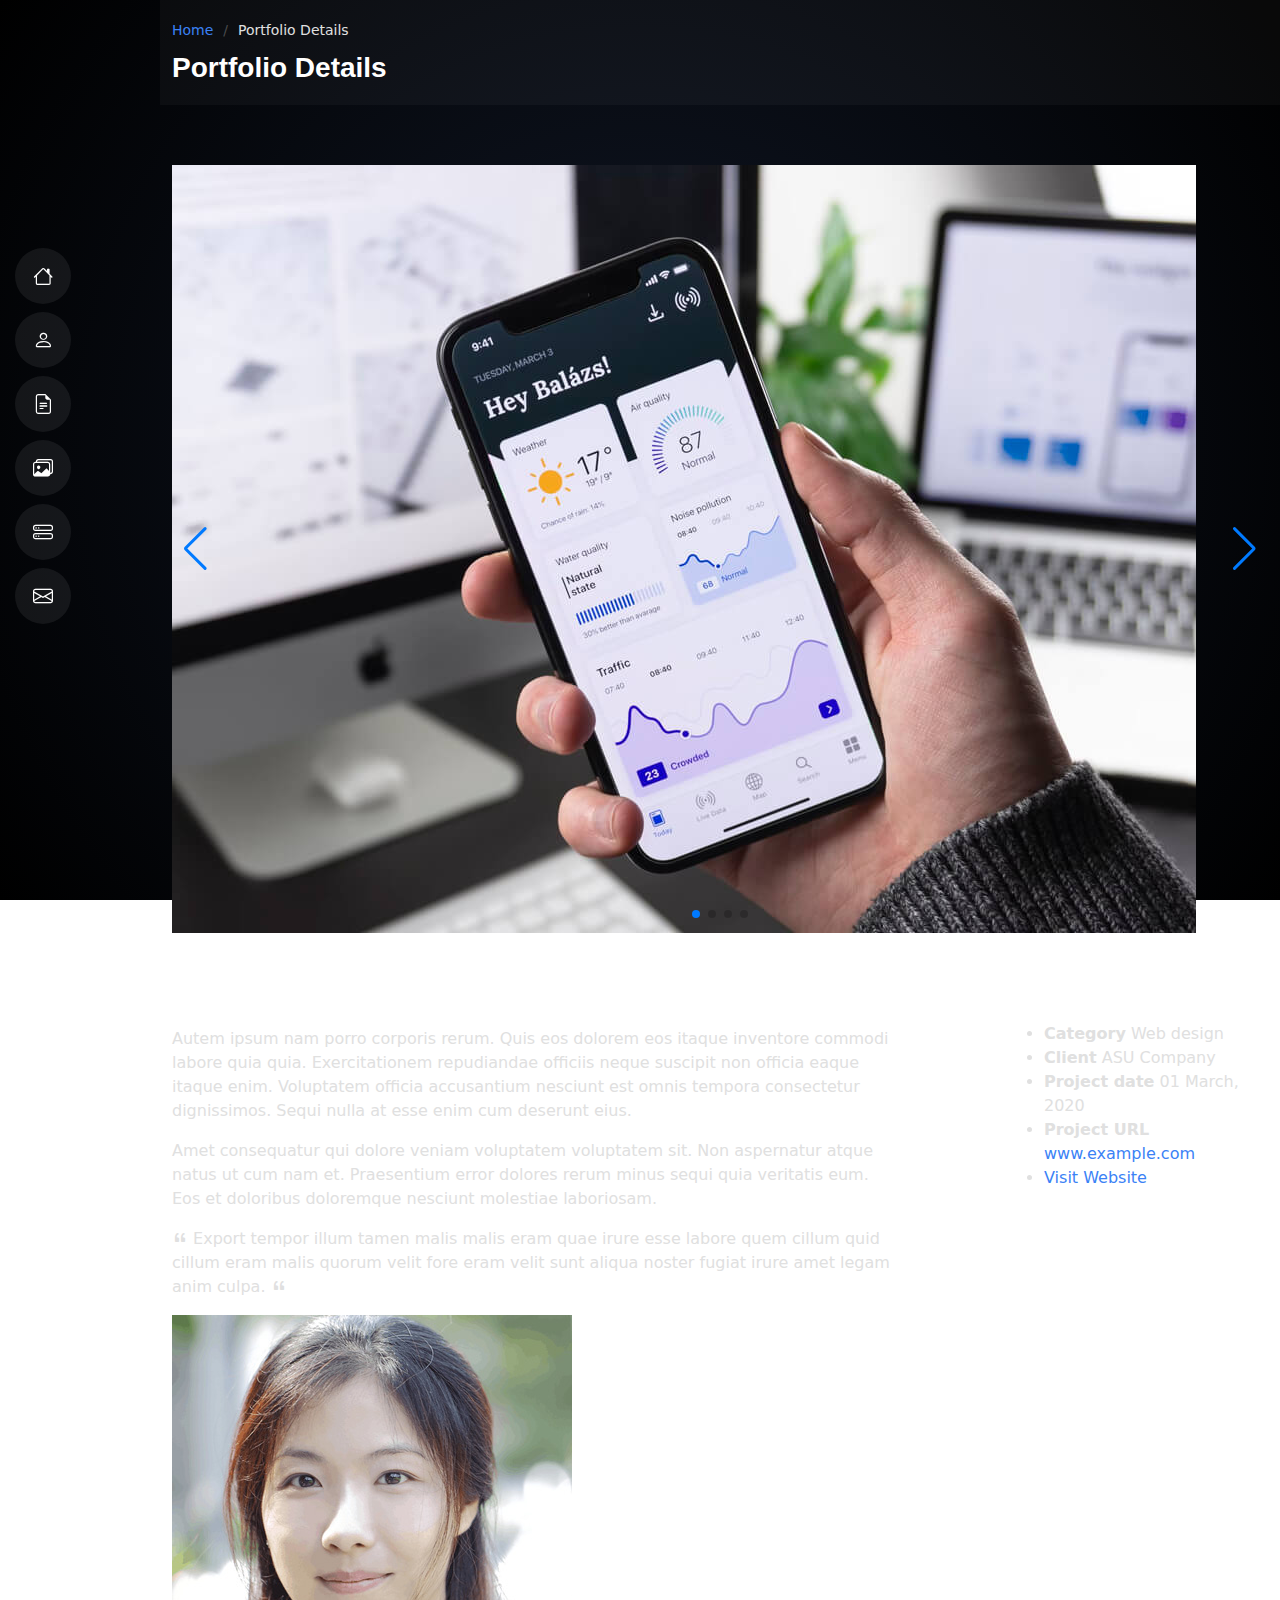
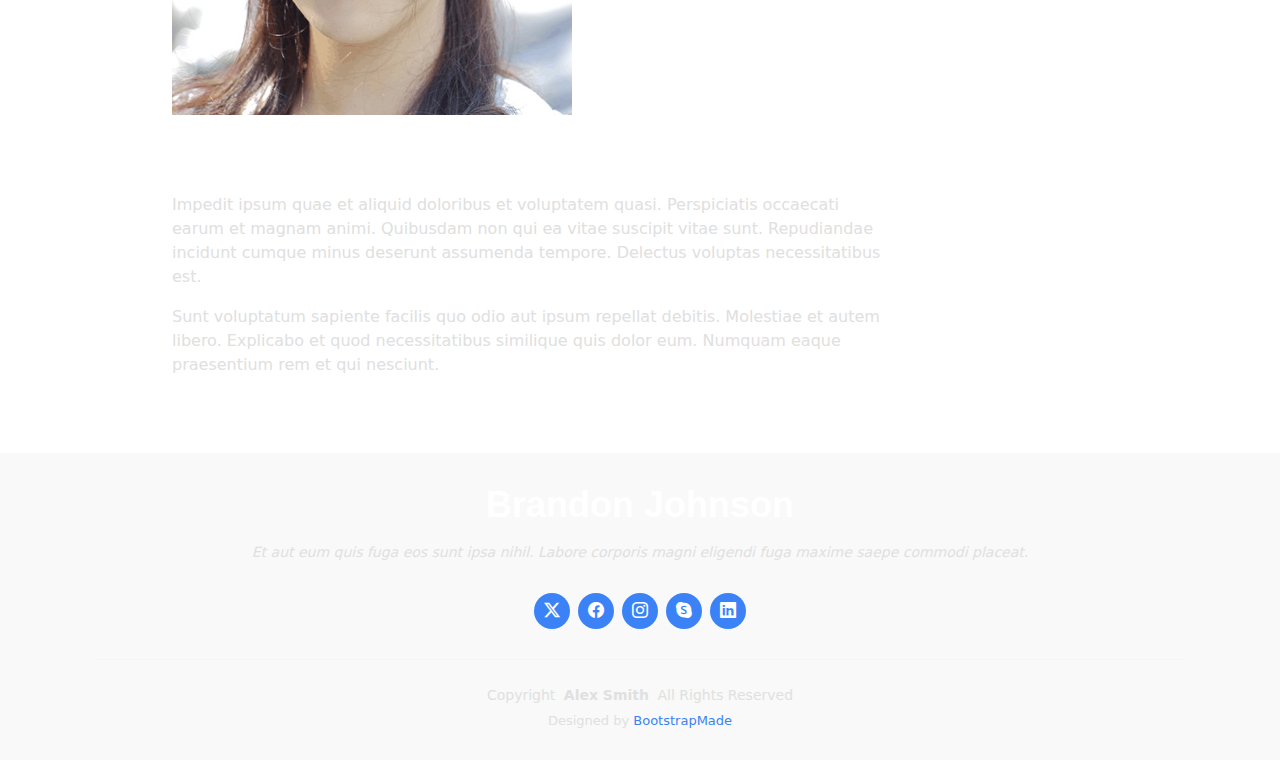
<file: portfolio-details.html>
<!DOCTYPE html>
<html lang="en">

<head>
  <meta charset="utf-8">
  <meta content="width=device-width, initial-scale=1.0" name="viewport">
  <title>Portfolio Details - MyResume Bootstrap Template</title>
  <meta content="" name="description">
  <meta content="" name="keywords">

  <!-- Favicons -->
  <link href="assets/img/favicon.png" rel="icon">
  <link href="assets/img/apple-touch-icon.png" rel="apple-touch-icon">

  <!-- Fonts -->
  <link href="https://fonts.googleapis.com" rel="preconnect">
  <link href="https://fonts.gstatic.com" rel="preconnect" crossorigin>
  <link href="https://fonts.googleapis.com/css2?family=Roboto:ital,wght@0,100;0,300;0,400;0,500;0,700;0,900;1,100;1,300;1,400;1,500;1,700;1,900&family=Poppins:ital,wght@0,100;0,200;0,300;0,400;0,500;0,600;0,700;0,800;0,900;1,100;1,200;1,300;1,400;1,500;1,600;1,700;1,800;1,900&family=Raleway:ital,wght@0,100;0,200;0,300;0,400;0,500;0,600;0,700;0,800;0,900;1,100;1,200;1,300;1,400;1,500;1,600;1,700;1,800;1,900&display=swap" rel="stylesheet">

  <!-- Vendor CSS Files -->
  <link href="assets/vendor/bootstrap/css/bootstrap.min.css" rel="stylesheet">
  <link href="assets/vendor/bootstrap-icons/bootstrap-icons.css" rel="stylesheet">
  <link href="assets/vendor/aos/aos.css" rel="stylesheet">
  <link href="assets/vendor/glightbox/css/glightbox.min.css" rel="stylesheet">
  <link href="assets/vendor/swiper/swiper-bundle.min.css" rel="stylesheet">

  <!-- Main CSS File -->
  <link href="assets/css/main.css" rel="stylesheet">

  <!-- =======================================================
  * Template Name: MyResume
  * Template URL: https://bootstrapmade.com/free-html-bootstrap-template-my-resume/
  * Updated: Jun 29 2024 with Bootstrap v5.3.3
  * Author: BootstrapMade.com
  * License: https://bootstrapmade.com/license/
  ======================================================== -->
</head>

<body class="portfolio-details-page">

  <header id="header" class="header d-flex flex-column justify-content-center">

    <i class="header-toggle d-xl-none bi bi-list"></i>

    <nav id="navmenu" class="navmenu">
      <ul>
        <li><a href="#hero"><i class="bi bi-house navicon"></i><span>Home</span></a></li>
        <li><a href="#about"><i class="bi bi-person navicon"></i><span>About</span></a></li>
        <li><a href="#resume"><i class="bi bi-file-earmark-text navicon"></i><span>Resume</span></a></li>
        <li><a href="#portfolio"><i class="bi bi-images navicon"></i><span>Portfolio</span></a></li>
        <li><a href="#services"><i class="bi bi-hdd-stack navicon"></i><span>Services</span></a></li>
        <li><a href="#contact"><i class="bi bi-envelope navicon"></i><span>Contact</span></a></li>
      </ul>
    </nav>

  </header>

  <main class="main">

    <!-- Page Title -->
    <div class="page-title" data-aos="fade">
      <div class="container">
        <nav class="breadcrumbs">
          <ol>
            <li><a href="index.html">Home</a></li>
            <li class="current">Portfolio Details</li>
          </ol>
        </nav>
        <h1>Portfolio Details</h1>
      </div>
    </div><!-- End Page Title -->

    <!-- Portfolio Details Section -->
    <section id="portfolio-details" class="portfolio-details section">

      <div class="container" data-aos="fade-up">

        <div class="portfolio-details-slider swiper init-swiper">
          <script type="application/json" class="swiper-config">
            {
              "loop": true,
              "speed": 600,
              "autoplay": {
                "delay": 5000
              },
              "slidesPerView": "auto",
              "navigation": {
                "nextEl": ".swiper-button-next",
                "prevEl": ".swiper-button-prev"
              },
              "pagination": {
                "el": ".swiper-pagination",
                "type": "bullets",
                "clickable": true
              }
            }
          </script>
          <div class="swiper-wrapper align-items-center">

            <div class="swiper-slide">
              <img src="assets/img/portfolio/app-1.jpg" alt="">
            </div>

            <div class="swiper-slide">
              <img src="assets/img/portfolio/product-1.jpg" alt="">
            </div>

            <div class="swiper-slide">
              <img src="assets/img/portfolio/branding-1.jpg" alt="">
            </div>

            <div class="swiper-slide">
              <img src="assets/img/portfolio/books-1.jpg" alt="">
            </div>

          </div>
          <div class="swiper-button-prev"></div>
          <div class="swiper-button-next"></div>
          <div class="swiper-pagination"></div>
        </div>

        <div class="row justify-content-between gy-4 mt-4">

          <div class="col-lg-8" data-aos="fade-up">
            <div class="portfolio-description">
              <h2>This is an example of portfolio details</h2>
              <p>
                Autem ipsum nam porro corporis rerum. Quis eos dolorem eos itaque inventore commodi labore quia quia. Exercitationem repudiandae officiis neque suscipit non officia eaque itaque enim. Voluptatem officia accusantium nesciunt est omnis tempora consectetur dignissimos. Sequi nulla at esse enim cum deserunt eius.
              </p>
              <p>
                Amet consequatur qui dolore veniam voluptatem voluptatem sit. Non aspernatur atque natus ut cum nam et. Praesentium error dolores rerum minus sequi quia veritatis eum. Eos et doloribus doloremque nesciunt molestiae laboriosam.
              </p>

              <div class="testimonial-item">
                <p>
                  <i class="bi bi-quote quote-icon-left"></i>
                  <span>Export tempor illum tamen malis malis eram quae irure esse labore quem cillum quid cillum eram malis quorum velit fore eram velit sunt aliqua noster fugiat irure amet legam anim culpa.</span>
                  <i class="bi bi-quote quote-icon-right"></i>
                </p>
                <div>
                  <img src="assets/img/testimonials/testimonials-2.jpg" class="testimonial-img" alt="">
                  <h3>Sara Wilsson</h3>
                  <h4>Designer</h4>
                </div>
              </div>

              <p>
                Impedit ipsum quae et aliquid doloribus et voluptatem quasi. Perspiciatis occaecati earum et magnam animi. Quibusdam non qui ea vitae suscipit vitae sunt. Repudiandae incidunt cumque minus deserunt assumenda tempore. Delectus voluptas necessitatibus est.
              </p>

              <p>
                Sunt voluptatum sapiente facilis quo odio aut ipsum repellat debitis. Molestiae et autem libero. Explicabo et quod necessitatibus similique quis dolor eum. Numquam eaque praesentium rem et qui nesciunt.
              </p>

            </div>
          </div>

          <div class="col-lg-3" data-aos="fade-up" data-aos-delay="100">
            <div class="portfolio-info">
              <h3>Project information</h3>
              <ul>
                <li><strong>Category</strong> Web design</li>
                <li><strong>Client</strong> ASU Company</li>
                <li><strong>Project date</strong> 01 March, 2020</li>
                <li><strong>Project URL</strong> <a href="#">www.example.com</a></li>
                <li><a href="#" class="btn-visit align-self-start">Visit Website</a></li>
              </ul>
            </div>
          </div>

        </div>

      </div>

    </section><!-- /Portfolio Details Section -->

  </main>

  <footer id="footer" class="footer position-relative light-background">
    <div class="container">
      <h3 class="sitename">Brandon Johnson</h3>
      <p>Et aut eum quis fuga eos sunt ipsa nihil. Labore corporis magni eligendi fuga maxime saepe commodi placeat.</p>
      <div class="social-links d-flex justify-content-center">
        <a href=""><i class="bi bi-twitter-x"></i></a>
        <a href=""><i class="bi bi-facebook"></i></a>
        <a href=""><i class="bi bi-instagram"></i></a>
        <a href=""><i class="bi bi-skype"></i></a>
        <a href=""><i class="bi bi-linkedin"></i></a>
      </div>
      <div class="container">
        <div class="copyright">
          <span>Copyright</span> <strong class="px-1 sitename">Alex Smith</strong> <span>All Rights Reserved</span>
        </div>
        <div class="credits">
          <!-- All the links in the footer should remain intact. -->
          <!-- You can delete the links only if you've purchased the pro version. -->
          <!-- Licensing information: https://bootstrapmade.com/license/ -->
          <!-- Purchase the pro version with working PHP/AJAX contact form: [buy-url] -->
          Designed by <a href="https://bootstrapmade.com/">BootstrapMade</a>
        </div>
      </div>
    </div>
  </footer>

  <!-- Scroll Top -->
  <a href="#" id="scroll-top" class="scroll-top d-flex align-items-center justify-content-center"><i class="bi bi-arrow-up-short"></i></a>

  <!-- Preloader -->
  <div id="preloader"></div>

  <!-- Vendor JS Files -->
  <script src="assets/vendor/bootstrap/js/bootstrap.bundle.min.js"></script>
  <script src="assets/vendor/php-email-form/validate.js"></script>
  <script src="assets/vendor/aos/aos.js"></script>
  <script src="assets/vendor/typed.js/typed.umd.js"></script>
  <script src="assets/vendor/purecounter/purecounter_vanilla.js"></script>
  <script src="assets/vendor/waypoints/noframework.waypoints.js"></script>
  <script src="assets/vendor/glightbox/js/glightbox.min.js"></script>
  <script src="assets/vendor/imagesloaded/imagesloaded.pkgd.min.js"></script>
  <script src="assets/vendor/isotope-layout/isotope.pkgd.min.js"></script>
  <script src="assets/vendor/swiper/swiper-bundle.min.js"></script>

  <!-- Main JS File -->
  <script src="assets/js/main.js"></script>

</body>

</html>
</file>
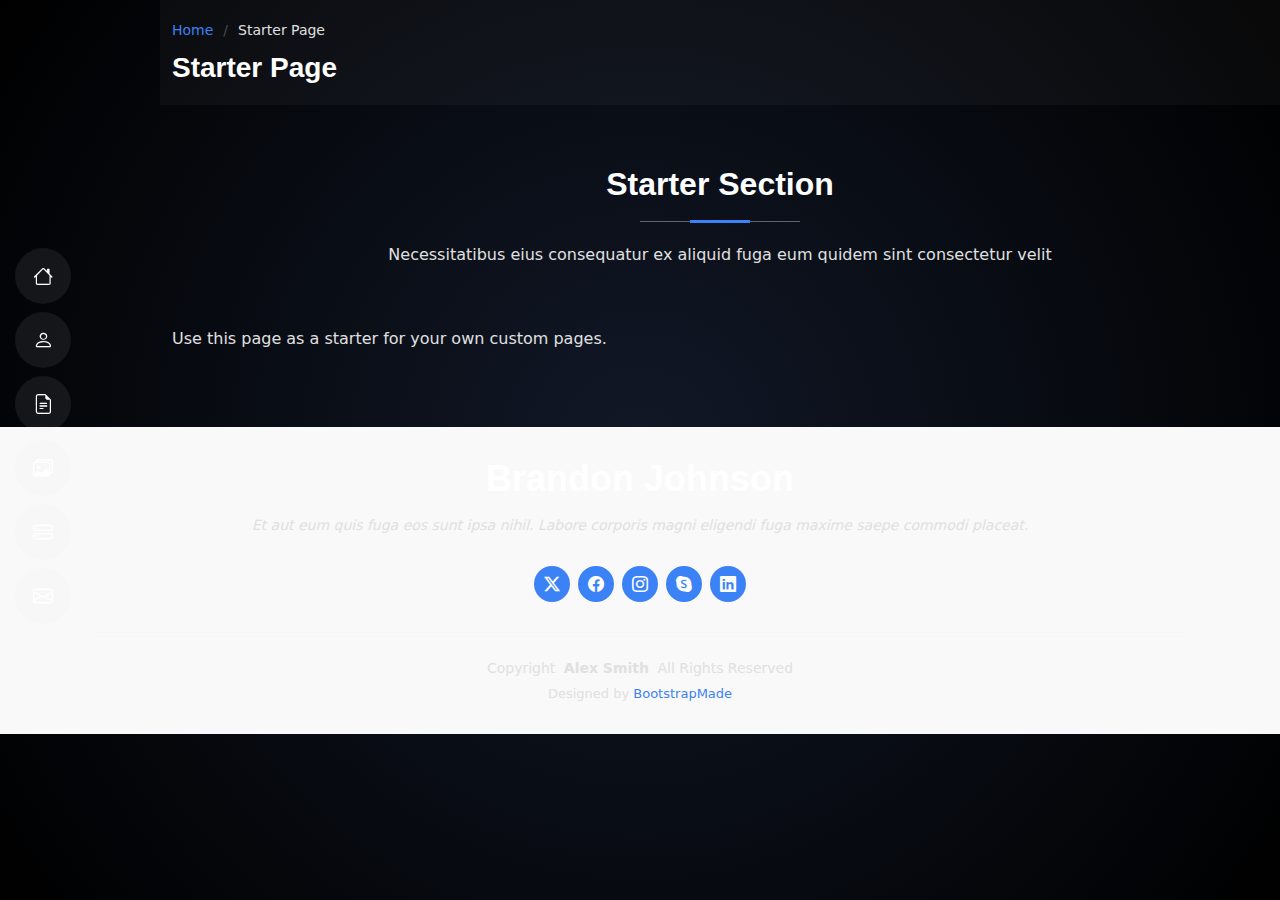
<file: starter-page.html>
<!DOCTYPE html>
<html lang="en">

<head>
  <meta charset="utf-8">
  <meta content="width=device-width, initial-scale=1.0" name="viewport">
  <title>Starter Page - MyResume Bootstrap Template</title>
  <meta content="" name="description">
  <meta content="" name="keywords">

  <!-- Favicons -->
  <link href="assets/img/favicon.png" rel="icon">
  <link href="assets/img/apple-touch-icon.png" rel="apple-touch-icon">

  <!-- Fonts -->
  <link href="https://fonts.googleapis.com" rel="preconnect">
  <link href="https://fonts.gstatic.com" rel="preconnect" crossorigin>
  <link href="https://fonts.googleapis.com/css2?family=Roboto:ital,wght@0,100;0,300;0,400;0,500;0,700;0,900;1,100;1,300;1,400;1,500;1,700;1,900&family=Poppins:ital,wght@0,100;0,200;0,300;0,400;0,500;0,600;0,700;0,800;0,900;1,100;1,200;1,300;1,400;1,500;1,600;1,700;1,800;1,900&family=Raleway:ital,wght@0,100;0,200;0,300;0,400;0,500;0,600;0,700;0,800;0,900;1,100;1,200;1,300;1,400;1,500;1,600;1,700;1,800;1,900&display=swap" rel="stylesheet">

  <!-- Vendor CSS Files -->
  <link href="assets/vendor/bootstrap/css/bootstrap.min.css" rel="stylesheet">
  <link href="assets/vendor/bootstrap-icons/bootstrap-icons.css" rel="stylesheet">
  <link href="assets/vendor/aos/aos.css" rel="stylesheet">
  <link href="assets/vendor/glightbox/css/glightbox.min.css" rel="stylesheet">
  <link href="assets/vendor/swiper/swiper-bundle.min.css" rel="stylesheet">

  <!-- Main CSS File -->
  <link href="assets/css/main.css" rel="stylesheet">

  <!-- =======================================================
  * Template Name: MyResume
  * Template URL: https://bootstrapmade.com/free-html-bootstrap-template-my-resume/
  * Updated: Jun 29 2024 with Bootstrap v5.3.3
  * Author: BootstrapMade.com
  * License: https://bootstrapmade.com/license/
  ======================================================== -->
</head>

<body class="starter-page-page">

  <header id="header" class="header d-flex flex-column justify-content-center">

    <i class="header-toggle d-xl-none bi bi-list"></i>

    <nav id="navmenu" class="navmenu">
      <ul>
        <li><a href="#hero"><i class="bi bi-house navicon"></i><span>Home</span></a></li>
        <li><a href="#about"><i class="bi bi-person navicon"></i><span>About</span></a></li>
        <li><a href="#resume"><i class="bi bi-file-earmark-text navicon"></i><span>Resume</span></a></li>
        <li><a href="#portfolio"><i class="bi bi-images navicon"></i><span>Portfolio</span></a></li>
        <li><a href="#services"><i class="bi bi-hdd-stack navicon"></i><span>Services</span></a></li>
        <li><a href="#contact"><i class="bi bi-envelope navicon"></i><span>Contact</span></a></li>
      </ul>
    </nav>

  </header>

  <main class="main">

    <!-- Page Title -->
    <div class="page-title" data-aos="fade">
      <div class="container">
        <nav class="breadcrumbs">
          <ol>
            <li><a href="index.html">Home</a></li>
            <li class="current">Starter Page</li>
          </ol>
        </nav>
        <h1>Starter Page</h1>
      </div>
    </div><!-- End Page Title -->

    <!-- Starter Section Section -->
    <section id="starter-section" class="starter-section section">

      <!-- Section Title -->
      <div class="container section-title" data-aos="fade-up">
        <h2>Starter Section</h2>
        <p>Necessitatibus eius consequatur ex aliquid fuga eum quidem sint consectetur velit</p>
      </div><!-- End Section Title -->

      <div class="container" data-aos="fade-up">
        <p>Use this page as a starter for your own custom pages.</p>
      </div>

    </section><!-- /Starter Section Section -->

  </main>

  <footer id="footer" class="footer position-relative light-background">
    <div class="container">
      <h3 class="sitename">Brandon Johnson</h3>
      <p>Et aut eum quis fuga eos sunt ipsa nihil. Labore corporis magni eligendi fuga maxime saepe commodi placeat.</p>
      <div class="social-links d-flex justify-content-center">
        <a href=""><i class="bi bi-twitter-x"></i></a>
        <a href=""><i class="bi bi-facebook"></i></a>
        <a href=""><i class="bi bi-instagram"></i></a>
        <a href=""><i class="bi bi-skype"></i></a>
        <a href=""><i class="bi bi-linkedin"></i></a>
      </div>
      <div class="container">
        <div class="copyright">
          <span>Copyright</span> <strong class="px-1 sitename">Alex Smith</strong> <span>All Rights Reserved</span>
        </div>
        <div class="credits">
          <!-- All the links in the footer should remain intact. -->
          <!-- You can delete the links only if you've purchased the pro version. -->
          <!-- Licensing information: https://bootstrapmade.com/license/ -->
          <!-- Purchase the pro version with working PHP/AJAX contact form: [buy-url] -->
          Designed by <a href="https://bootstrapmade.com/">BootstrapMade</a>
        </div>
      </div>
    </div>
  </footer>

  <!-- Scroll Top -->
  <a href="#" id="scroll-top" class="scroll-top d-flex align-items-center justify-content-center"><i class="bi bi-arrow-up-short"></i></a>

  <!-- Preloader -->
  <div id="preloader"></div>

  <!-- Vendor JS Files -->
  <script src="assets/vendor/bootstrap/js/bootstrap.bundle.min.js"></script>
  <script src="assets/vendor/php-email-form/validate.js"></script>
  <script src="assets/vendor/aos/aos.js"></script>
  <script src="assets/vendor/typed.js/typed.umd.js"></script>
  <script src="assets/vendor/purecounter/purecounter_vanilla.js"></script>
  <script src="assets/vendor/waypoints/noframework.waypoints.js"></script>
  <script src="assets/vendor/glightbox/js/glightbox.min.js"></script>
  <script src="assets/vendor/imagesloaded/imagesloaded.pkgd.min.js"></script>
  <script src="assets/vendor/isotope-layout/isotope.pkgd.min.js"></script>
  <script src="assets/vendor/swiper/swiper-bundle.min.js"></script>

  <!-- Main JS File -->
  <script src="assets/js/main.js"></script>

</body>

</html>
</file>
<file: assets/css/main.css>
/**
* Template Name: MyResume
* Template URL: https://bootstrapmade.com/free-html-bootstrap-template-my-resume/
* Updated: Jun 29 2024 with Bootstrap v5.3.3
* Author: BootstrapMade.com
* License: https://bootstrapmade.com/license/
*/

/*--------------------------------------------------------------
# Font & Color Variables
# Help: https://bootstrapmade.com/color-system/
--------------------------------------------------------------*/
/* Fonts */
:root {
  --default-font: "Fira Sans", system-ui, -apple-system, "Segoe UI", Roboto,
    "Helvetica Neue", Arial, sans-serif;
  --heading-font: "Lexend", sans-serif;
  --nav-font: "Fira Sans", sans-serif;
}

/* Global Colors - The following color variables are used throughout the website. Updating them here will change the color scheme of the entire website */
/* Global Colors (Tema PowerLink2) */
:root {
  --background-color: #1a1e22; /* Gris oscuro y agradable para el fondo */
  --default-color: #e0e0e0; /* Color de texto claro (casi blanco) */
  --heading-color: #ffffff; /* Color de encabezados (blanco puro) */
  --accent-color: #3b82f6; /* El azul que querías conservar */
  --surface-color: #2c3238; /* Un gris un poco más claro para las 'tarjetas' o 'cajas' */
  --contrast-color: #ffffff; /* Se mantiene blanco (para texto sobre botones azules) */
  --yellow-accent: #ffc107; /* Amarillo "eléctrico" para detalles */
}

/* Nav Menu Colors - The following color variables are used specifically for the navigation menu. They are separate from the global colors to allow for more customization options */
:root {
  --nav-color: #45505b; /* The default color of the main navmenu links */
  --nav-hover-color: #3b82f6; /* Applied to main navmenu links when they are hovered over or active */
  --nav-mobile-background-color: #ffffff; /* Used as the background color for mobile navigation menu */
  --nav-dropdown-background-color: #ffffff; /* Used as the background color for dropdown items that appear when hovering over primary navigation items */
  --nav-dropdown-color: #212529; /* Used for navigation links of the dropdown items in the navigation menu. */
  --nav-dropdown-hover-color: #3b82f6; /* Similar to --nav-hover-color, this color is applied to dropdown navigation links when they are hovered over. */
}

/* Color Presets - These classes override global colors when applied to any section or element, providing reuse of the sam color scheme. */

.light-background {
  --background-color: #f9f9f9;
  --surface-color: #ffffff;
}

.dark-background {
  --background-color: #060606;
  --default-color: #ffffff;
  --heading-color: #ffffff;
  --surface-color: #252525;
  --contrast-color: #ffffff;
}

/* Smooth scroll */
:root {
  scroll-behavior: smooth;
}

/*--------------------------------------------------------------
# General Styling & Shared Classes
--------------------------------------------------------------*/
body {
  color: var(--default-color);
  background-color: var(--background-color);
  font-family: var(--default-font);
}

a {
  color: var(--accent-color);
  text-decoration: none;
  transition: 0.3s;
}

a:hover {
  color: color-mix(in srgb, var(--accent-color), transparent 25%);
  text-decoration: none;
}

h1,
h2,
h3,
h4,
h5,
h6 {
  color: var(--heading-color);
  font-family: var(--heading-font);
}

/* PHP Email Form Messages
------------------------------*/
.php-email-form .error-message {
  display: none;
  background: #df1529;
  color: #ffffff;
  text-align: left;
  padding: 15px;
  margin-bottom: 24px;
  font-weight: 600;
}

.php-email-form .sent-message {
  display: none;
  color: #ffffff;
  background: #059652;
  text-align: center;
  padding: 15px;
  margin-bottom: 24px;
  font-weight: 600;
}

.php-email-form .loading {
  display: none;
  background: var(--surface-color);
  text-align: center;
  padding: 15px;
  margin-bottom: 24px;
}

.php-email-form .loading:before {
  content: "";
  display: inline-block;
  border-radius: 50%;
  width: 24px;
  height: 24px;
  margin: 0 10px -6px 0;
  border: 3px solid var(--accent-color);
  border-top-color: var(--surface-color);
  animation: php-email-form-loading 1s linear infinite;
}

@keyframes php-email-form-loading {
  0% {
    transform: rotate(0deg);
  }

  100% {
    transform: rotate(360deg);
  }
}

/*--------------------------------------------------------------
# Global Header
--------------------------------------------------------------*/
.header {
  color: var(--default-color);
  position: fixed;
  top: 0;
  left: 0;
  bottom: 0;
  padding: 0 15px;
  transition: all ease-in-out 0.3s;
  overflow-y: auto;
  z-index: 997;
  min-width: 200px;
}

@media (max-width: 1199px) {
  .header {
    /* 1. Configuración Base (Sin fondo ni filtros aquí para no romper el botón) */
    background: transparent !important;
    border: none !important;
    box-shadow: none !important;

    /* 2. Posicionamiento (Funcionalidad) */
    width: 300px;
    left: -100%;
    transition: left 0.3s ease-in-out;
    z-index: 9997;
    overflow-y: auto; /* Permitir scroll si el menú es muy largo */
  }

  /* 3. CAPA DE VIDRIO (El truco: aplicamos el diseño a un elemento virtual detrás) */
  .header::before {
    content: "";
    position: absolute;
    top: 0;
    left: 0;
    right: 0;
    bottom: 0;
    z-index: -1; /* Se coloca detrás del texto */

    /* ESTILO VISUAL (Aquí configuramos tu diseño de vidrio oscuro) */
    backdrop-filter: blur(15px); /* El desenfoque real */
    -webkit-backdrop-filter: blur(15px); /* Soporte Safari */
    border-right: 1px solid rgba(255, 255, 255, 0.1); /* Borde sutil */
  }

  /* Cuando el menú se activa */
  .header.header-show {
    left: 0;
  }
}

@media (min-width: 1200px) and (max-width: 1600px) {
  .header ~ main {
    margin-left: 160px;
  }

  .header ~ main .hero {
    margin-left: -160px;
    width: 100vw;
  }
}

.header.header-show {
  left: 0;
}

.header .header-toggle {
  color: var(--contrast-color);
  background-color: var(--accent-color);
  font-size: 22px;
  display: flex;
  align-items: center;
  justify-content: center;
  width: 40px;
  height: 40px;
  border-radius: 50%;
  cursor: pointer;
  position: fixed;
  top: 15px;
  right: 15px;
  z-index: 9999;
  transition: background-color 0.3s;
}

.header .header-toggle:hover {
  color: var(--contrast-color);
  background-color: color-mix(in srgb, var(--accent-color) 90%, white 15%);
}

/*--------------------------------------------------------------
# Navigation Menu
--------------------------------------------------------------*/
.navmenu {
  padding: 0;
  z-index: 9997;
}

.navmenu ul {
  list-style: none;
  padding: 0 0 20px 0;
  margin: 0;
  width: 140px;
}

.navmenu a,
.navmenu a:focus {
  color: var(--contrast-color);
  font-family: var(--nav-font);
  display: flex;
  align-items: center;
  padding: 10px 18px;
  margin-bottom: 8px;
  font-size: 15px;
  border-radius: 50px;
  background: color-mix(in srgb, var(--default-color), transparent 92%);
  height: 56px;
  width: 100%;
  overflow: hidden;
  transition: 0.3s;
}

.navmenu a i,
.navmenu a:focus i {
  font-size: 20px;
}

.navmenu a span,
.navmenu a:focus span {
  padding: 0 5px 0 7px;
}

@media (min-width: 992px) {
  .navmenu a,
  .navmenu a:focus {
    max-width: 56px;
  }

  .navmenu a span,
  .navmenu a:focus span {
    display: none;
  }
}

.navmenu a:hover,
.navmenu .active,
.navmenu .active:focus,
.navmenu li:hover > a {
  color: var(--contrast-color);
  background: var(--nav-hover-color);
}

.navmenu a:hover,
.navmenu li:hover > a {
  max-width: 100%;
  color: var(--contrast-color);
}

.navmenu a:hover span,
.navmenu li:hover > a span {
  display: block;
}

/*--------------------------------------------------------------
# Global Footer
--------------------------------------------------------------*/
.footer {
  color: var(--default-color);
  background-color: var(--background-color);
  font-size: 14px;
  text-align: center;
  padding: 30px 0;
  position: relative;
}

.footer h3 {
  font-size: 36px;
  font-weight: 700;
  position: relative;
  padding: 0;
  margin: 0 0 15px 0;
}

.footer p {
  font-size: 15;
  font-style: italic;
  padding: 0;
  margin: 0 0 30px 0;
}

.footer .social-links {
  margin: 0 0 30px 0;
}

.footer .social-links a {
  font-size: 16px;
  display: flex;
  align-items: center;
  justify-content: center;
  background: var(--accent-color);
  color: var(--contrast-color);
  line-height: 1;
  margin: 0 4px;
  border-radius: 50%;
  text-align: center;
  width: 36px;
  height: 36px;
  transition: 0.3s;
}

.footer .social-links a:hover {
  background: color-mix(in srgb, var(--accent-color), transparent 20%);
  text-decoration: none;
}

.footer .copyright {
  padding-top: 25px;
  border-top: 1px solid
    color-mix(in srgb, var(--default-color), transparent 90%);
}

.footer .credits {
  font-size: 13px;
  padding-top: 5px;
}

/*--------------------------------------------------------------
# Preloader
--------------------------------------------------------------*/
#preloader {
  position: fixed;
  inset: 0;
  z-index: 999999;
  overflow: hidden;
  background: var(--background-color);
  transition: all 0.6s ease-out;
}

#preloader:before {
  content: "";
  position: fixed;
  top: calc(50% - 30px);
  left: calc(50% - 30px);
  border: 6px solid #ffffff;
  border-color: var(--accent-color) transparent var(--accent-color) transparent;
  border-radius: 50%;
  width: 60px;
  height: 60px;
  animation: animate-preloader 1.5s linear infinite;
}

@keyframes animate-preloader {
  0% {
    transform: rotate(0deg);
  }

  100% {
    transform: rotate(360deg);
  }
}

/*--------------------------------------------------------------
# Scroll Top Button
--------------------------------------------------------------*/
.scroll-top {
  position: fixed;
  visibility: hidden;
  opacity: 0;
  right: 15px;
  bottom: -15px;
  z-index: 99999;
  background-color: var(--accent-color);
  width: 44px;
  height: 44px;
  border-radius: 50px;
  transition: all 0.4s;
}

.scroll-top i {
  font-size: 24px;
  color: var(--contrast-color);
  line-height: 0;
}

.scroll-top:hover {
  background-color: color-mix(in srgb, var(--accent-color), transparent 20%);
  color: var(--contrast-color);
}

.scroll-top.active {
  visibility: visible;
  opacity: 1;
  bottom: 15px;
}

/*--------------------------------------------------------------
# Disable aos animation delay on mobile devices
--------------------------------------------------------------*/
@media screen and (max-width: 768px) {
  [data-aos-delay] {
    transition-delay: 0 !important;
  }
}

/*--------------------------------------------------------------
# Global Page Titles & Breadcrumbs
--------------------------------------------------------------*/
.page-title {
  --background-color: color-mix(in srgb, var(--default-color), transparent 96%);
  color: var(--default-color);
  background-color: var(--background-color);
  padding: 20px 0;
  position: relative;
}

.page-title h1 {
  font-size: 28px;
  font-weight: 700;
  margin: 0;
}

.page-title .breadcrumbs ol {
  display: flex;
  flex-wrap: wrap;
  list-style: none;
  padding: 0 0 10px 0;
  margin: 0;
  font-size: 14px;
  font-weight: 400;
}

.page-title .breadcrumbs ol li + li {
  padding-left: 10px;
}

.page-title .breadcrumbs ol li + li::before {
  content: "/";
  display: inline-block;
  padding-right: 10px;
  color: color-mix(in srgb, var(--default-color), transparent 70%);
}

/*--------------------------------------------------------------
# Global Sections
--------------------------------------------------------------*/
section,
.section {
  color: var(--default-color);
  background-color: var(--background-color);
  padding: 60px 0;
  overflow: clip;
}

/*--------------------------------------------------------------
# Global Section Titles
--------------------------------------------------------------*/
.section-title {
  text-align: center;
  padding-bottom: 60px;
  position: relative;
}

.section-title h2 {
  font-size: 32px;
  font-weight: 700;
  margin-bottom: 20px;
  padding-bottom: 20px;
  position: relative;
}

.section-title h2:before {
  content: "";
  position: absolute;
  display: block;
  width: 160px;
  height: 1px;
  background: color-mix(in srgb, var(--default-color), transparent 60%);
  left: 0;
  right: 0;
  bottom: 1px;
  margin: auto;
}

.section-title h2::after {
  content: "";
  position: absolute;
  display: block;
  width: 60px;
  height: 3px;
  background: var(--accent-color);
  left: 0;
  right: 0;
  bottom: 0;
  margin: auto;
}

.section-title p {
  margin-bottom: 0;
}

/*--------------------------------------------------------------
# Hero Section
--------------------------------------------------------------*/
.hero {
  width: 100%;
  min-height: 100vh;
  position: relative;
  padding: 80px 0;
  display: flex;
  align-items: center;
  justify-content: center;
}

.hero img {
  position: absolute;
  inset: 0;
  display: block;
  width: 100%;
  height: 100%;
  object-fit: cover;
  z-index: 1;
}

.hero:before {
  content: "";
  position: absolute;
  inset: 0;
  z-index: 2;
}

.hero .container {
  position: relative;
  z-index: 3;
}

.hero h2 {
  margin: 0;
  font-size: 64px;
  font-weight: 700;
}

.hero p {
  margin: 5px 0 0 0;
  font-size: 26px;
}

.hero p span {
  letter-spacing: 1px;
  border-bottom: 2px solid var(--yellow-accent);
}

.hero .social-links {
  margin-top: 25px;
}

.hero .social-links a {
  font-size: 20px;
  display: inline-block;
  color: color-mix(in srgb, var(--default-color), transparent 30%);
  line-height: 1;
  margin-right: 20px;
  transition: 0.3s;
}

.hero .social-links a:hover {
  color: var(--accent-color);
}

@media (max-width: 768px) {
  .hero h2 {
    font-size: 32px;
  }

  .hero p {
    font-size: 20px;
  }
}

/*--------------------------------------------------------------
# About Section
--------------------------------------------------------------*/
.about .content h2 {
  font-weight: 700;
  font-size: 24px;
}

.about .content ul {
  list-style: none;
  padding: 0;
}

.about .content ul li {
  margin-bottom: 20px;
  display: flex;
  align-items: center;
}

.about .content ul strong {
  margin-right: 10px;
}

.about .content ul i {
  font-size: 16px;
  margin-right: 5px;
  color: var(--accent-color);
  line-height: 0;
}

/*--------------------------------------------------------------
# Portfolio Section
--------------------------------------------------------------*/
.portfolio .portfolio-filters {
  padding: 0;
  margin: 0 auto 20px auto;
  list-style: none;
  text-align: center;
}

.portfolio .portfolio-filters li {
  cursor: pointer;
  display: inline-block;
  padding: 8px 20px 10px 20px;
  margin: 0;
  font-size: 15px;
  font-weight: 500;
  line-height: 1;
  margin-bottom: 5px;
  border-radius: 50px;
  transition: all 0.3s ease-in-out;
  font-family: var(--heading-font);
}

.portfolio .portfolio-filters li:hover,
.portfolio .portfolio-filters li.filter-active {
  color: var(--contrast-color);
  background-color: var(--accent-color);
}

.portfolio .portfolio-filters li:first-child {
  margin-left: 0;
}

.portfolio .portfolio-filters li:last-child {
  margin-right: 0;
}

@media (max-width: 575px) {
  .portfolio .portfolio-filters li {
    font-size: 14px;
    margin: 0 0 10px 0;
  }
}

.portfolio .portfolio-item {
  position: relative;
  overflow: hidden;
}

.portfolio .portfolio-item .portfolio-info {
  opacity: 0;
  position: absolute;
  left: 12px;
  right: 12px;
  bottom: -100%;
  z-index: 3;
  transition: all ease-in-out 0.5s;
  background: color-mix(in srgb, var(--background-color), transparent 10%);
  padding: 15px;
}

.portfolio .portfolio-item .portfolio-info h4 {
  font-size: 18px;
  font-weight: 600;
  padding-right: 50px;
}

.portfolio .portfolio-item .portfolio-info p {
  color: color-mix(in srgb, var(--default-color), transparent 30%);
  font-size: 14px;
  margin-bottom: 0;
  padding-right: 50px;
}

.portfolio .portfolio-item .portfolio-info .preview-link,
.portfolio .portfolio-item .portfolio-info .details-link {
  position: absolute;
  right: 50px;
  font-size: 24px;
  top: calc(50% - 14px);
  color: color-mix(in srgb, var(--default-color), transparent 30%);
  transition: 0.3s;
  line-height: 0;
}

.portfolio .portfolio-item .portfolio-info .preview-link:hover,
.portfolio .portfolio-item .portfolio-info .details-link:hover {
  color: var(--accent-color);
}

.portfolio .portfolio-item .portfolio-info .details-link {
  right: 14px;
  font-size: 28px;
}

.portfolio .portfolio-item:hover .portfolio-info {
  opacity: 1;
  bottom: 0;
}

/*--------------------------------------------------------------
# Services Section
--------------------------------------------------------------*/
.services .service-item {
  background-color: var(--surface-color);
  box-shadow: 0px 5px 90px 0px rgba(0, 0, 0, 0.1);
  height: 100%;
  padding: 60px 30px;
  text-align: center;
  transition: 0.3s;
  border-radius: 5px;
}

.services .service-item .icon {
  margin: 0 auto;
  width: 100px;
  height: 100px;
  display: flex;
  align-items: center;
  justify-content: center;
  transition: ease-in-out 0.3s;
  position: relative;
}

.services .service-item .icon i {
  font-size: 36px;
  transition: 0.5s;
  position: relative;
}

.services .service-item .icon svg {
  position: absolute;
  top: 0;
  left: 0;
}

.services .service-item .icon svg path {
  transition: 0.5s;
  fill: color-mix(in srgb, var(--default-color), transparent 95%);
}

.services .service-item h3 {
  font-weight: 700;
  margin: 10px 0 15px 0;
  font-size: 22px;
}

.services .service-item p {
  line-height: 24px;
  font-size: 14px;
  margin-bottom: 0;
}

.services .service-item:hover {
  box-shadow: 0px 5px 35px 0px rgba(0, 0, 0, 0.1);
}

.services .service-item.item-cyan i {
  color: #0dcaf0;
}

.services .service-item.item-cyan:hover .icon i {
  color: #fff;
}

.services .service-item.item-cyan:hover .icon path {
  fill: #0dcaf0;
}

.services .service-item.item-orange i {
  color: #fd7e14;
}

.services .service-item.item-orange:hover .icon i {
  color: #fff;
}

.services .service-item.item-orange:hover .icon path {
  fill: #fd7e14;
}

.services .service-item.item-teal i {
  color: #20c997;
}

.services .service-item.item-teal:hover .icon i {
  color: #fff;
}

.services .service-item.item-teal:hover .icon path {
  fill: #20c997;
}

.services .service-item.item-red i {
  color: #df1529;
}

.services .service-item.item-red:hover .icon i {
  color: #fff;
}

.services .service-item.item-red:hover .icon path {
  fill: #df1529;
}

.services .service-item.item-indigo i {
  color: #6610f2;
}

.services .service-item.item-indigo:hover .icon i {
  color: #fff;
}

.services .service-item.item-indigo:hover .icon path {
  fill: #6610f2;
}

.services .service-item.item-pink i {
  color: #f3268c;
}

.services .service-item.item-pink:hover .icon i {
  color: #fff;
}

.services .service-item.item-pink:hover .icon path {
  fill: #f3268c;
}

/*--------------------------------------------------------------
# Contact Section
--------------------------------------------------------------*/
.contact .info-item + .info-item {
  margin-top: 40px;
}

.contact .info-item i {
  color: var(--accent-color);
  background: color-mix(in srgb, var(--accent-color), transparent 92%);
  font-size: 20px;
  width: 44px;
  height: 44px;
  display: flex;
  justify-content: center;
  align-items: center;
  border-radius: 50px;
  transition: all 0.3s ease-in-out;
  margin-right: 15px;
}

.contact .info-item h3 {
  padding: 0;
  font-size: 18px;
  font-weight: 700;
  margin-bottom: 5px;
}

.contact .info-item p {
  padding: 0;
  margin-bottom: 0;
  font-size: 14px;
}

.contact .info-item:hover i {
  background: var(--accent-color);
  color: var(--contrast-color);
}

.contact .php-email-form {
  height: 100%;
}

.contact .php-email-form input[type="text"],
.contact .php-email-form input[type="email"],
.contact .php-email-form textarea {
  font-size: 14px;
  padding: 10px 15px;
  box-shadow: none;
  border-radius: 0;
  color: var(--default-color);
  background-color: color-mix(
    in srgb,
    var(--background-color),
    transparent 50%
  );
  border-color: color-mix(in srgb, var(--default-color), transparent 80%);
}

.contact .php-email-form input[type="text"]:focus,
.contact .php-email-form input[type="email"]:focus,
.contact .php-email-form textarea:focus {
  border-color: var(--accent-color);
}

.contact .php-email-form input[type="text"]::placeholder,
.contact .php-email-form input[type="email"]::placeholder,
.contact .php-email-form textarea::placeholder {
  color: color-mix(in srgb, var(--default-color), transparent 70%);
}

.contact .php-email-form button[type="submit"] {
  color: var(--contrast-color);
  background: var(--accent-color);
  border: 0;
  padding: 10px 30px;
  transition: 0.4s;
  border-radius: 50px;
}

.contact .php-email-form button[type="submit"]:hover {
  background: color-mix(in srgb, var(--accent-color), transparent 25%);
}

/*--------------------------------------------------------------
# Starter Section Section
--------------------------------------------------------------*/
.starter-section {
  /* Add your styles here */
}

/* SOLUCIÓN AL PANTALLAZO BLANCO */
[data-aos] {
  opacity: 1 !important;
  transform: none !important;
  visibility: visible !important;
}

/* ==========================================================================
   # APP SHELL GLASS TRANSFORMATION
   # Convierte la UI interna al estilo de la Landing
   ========================================================================== */

/* 1. REDEFINIR VARIABLES GLOBALES PARA LA APP */
/* Al hacer esto global, afectará a dashboard.js, devices.js, etc. automáticamente */
:root {
  /* Cambio el color sólido por el transparente de la landing */
  --background-color: transparent;
  --surface-color: rgba(255, 255, 255, 0.03); /* Cristal */
  --nav-mobile-background-color: rgba(0, 0, 0, 0.85); /* Menú móvil cristal */
}

/* 2. FORZAR FONDO DE PANTALLA (Si no copiaste el canvas, esto pone un gradiente) */
body {
  background: radial-gradient(circle at 50% 50%, #111827 0%, #000000 100%) fixed;
}

/* 4. INPUTS Y FORMULARIOS (Glass) */
.form-control,
.form-select {
  background-color: rgba(0, 0, 0, 0.3) !important;
  border: 1px solid rgba(255, 255, 255, 0.1) !important;
  color: #fff !important;
  backdrop-filter: blur(5px);
}
.form-control:focus,
.form-select:focus {
  background-color: rgba(0, 0, 0, 0.5) !important;
  border-color: var(--accent-color) !important;
  box-shadow: 0 0 10px var(--accent-glow);
}

/* 5. MODALES Y OFFCANVAS (Glass) */
.modal-content,
.offcanvas {
  backdrop-filter: blur(15px) !important;
  border: 1px solid rgba(255, 255, 255, 0.1) !important;
}

/* 7. LIST ITEMS (Para la lista de dispositivos y notificaciones) */
.list-group-item {
  background-color: transparent !important;
  border-color: rgba(255, 255, 255, 0.05) !important;
  color: #fff !important;
}
</file>
